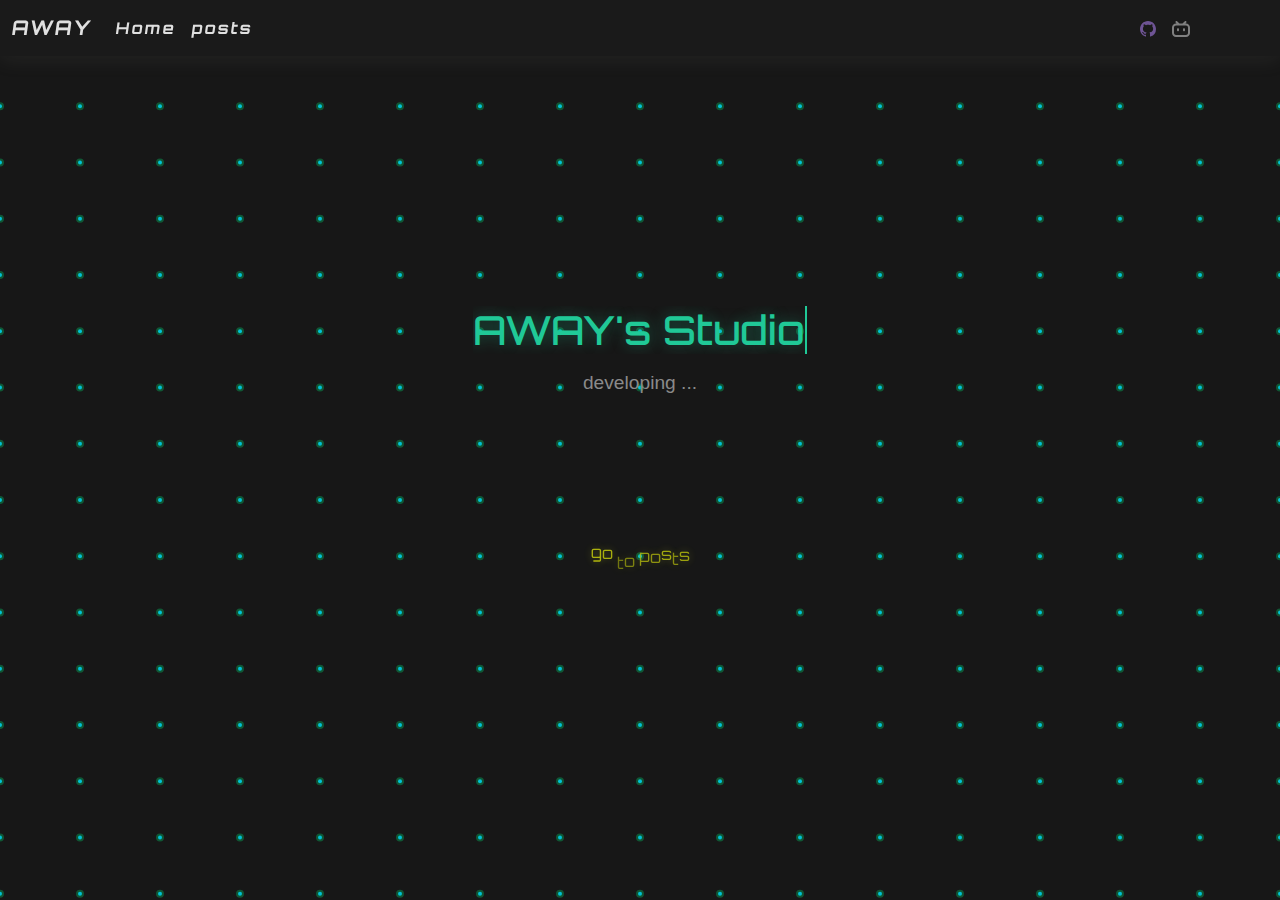
<file: index.html>
<!doctype html><html lang=""><head><meta charset="utf-8"><meta http-equiv="X-UA-Compatible" content="IE=edge"><meta name="viewport" content="width=device-width,initial-scale=1"><link rel="icon" href="/favicon.ico"><title>AWAY's Studio</title><script defer="defer" src="/js/chunk-vendors.f21fa6eb.js"></script><script defer="defer" src="/js/app.094a03cc.js"></script><link href="/css/chunk-vendors.47cbc3b5.css" rel="stylesheet"><link href="/css/app.74fd20f9.css" rel="stylesheet"></head><body><noscript><strong>We're sorry but vueweb doesn't work properly without JavaScript enabled. Please enable it to continue.</strong></noscript><div id="app"></div></body></html>
</file>
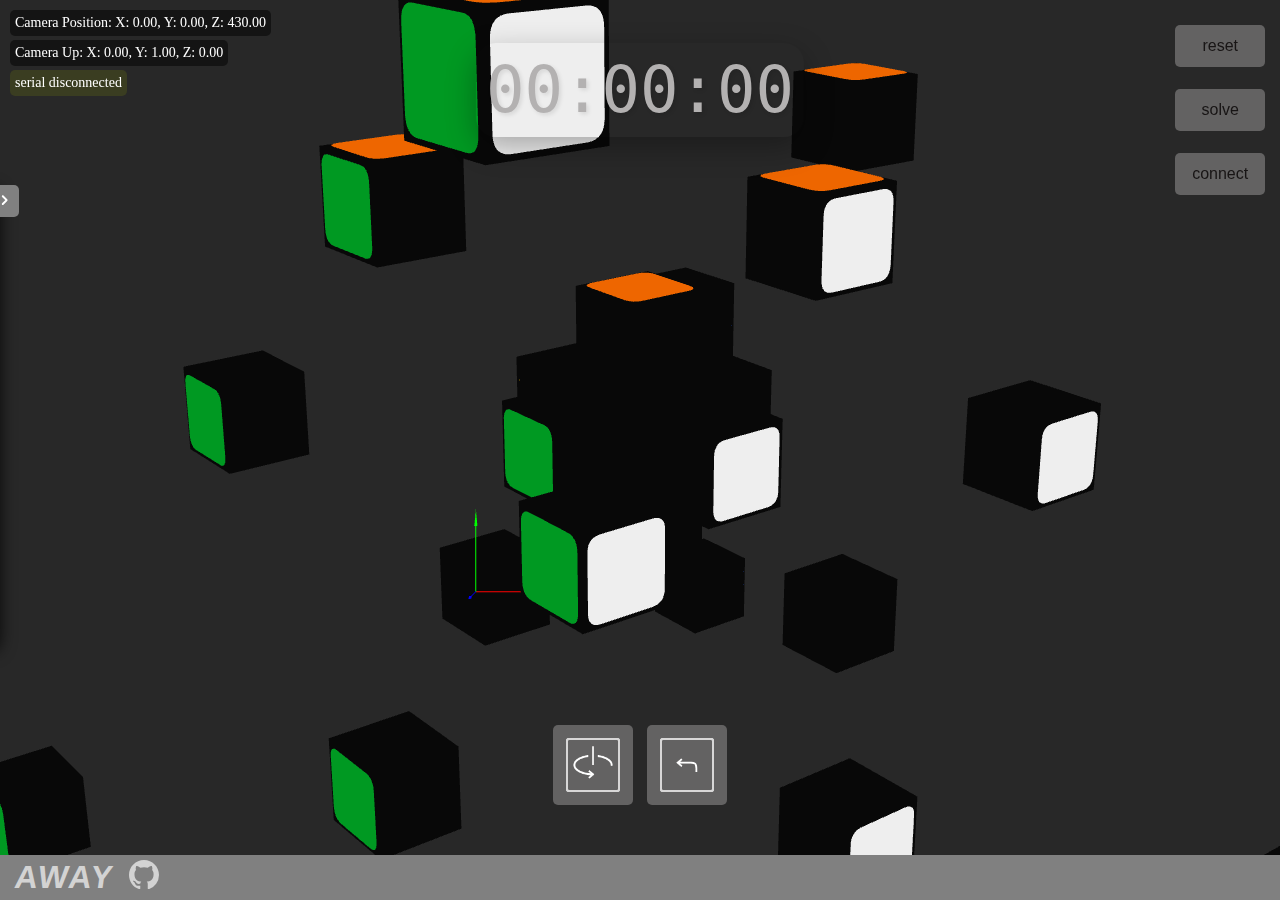
<file: page/cube/index.html>
<!DOCTYPE html>
<html lang="en">
<head>
    <meta charset="UTF-8">
    <meta name="viewport" content="width=device-width, initial-scale=1.0">
    <title>cube</title>
  <script type="module" crossorigin src="./assets/index-ji0-F0Dz.js"></script>
  <link rel="stylesheet" crossorigin href="./assets/index-BbpCbGf9.css">
</head>
<body>
    <div id="timer-container">
        <div id="timePanel">00:00:00</div>
        <div class="controls">

        </div>
    </div>

    <canvas id="cube"></canvas>
    <div id="camera-coordinates">Camera Position: Loading...</div>
    <div id="camera-up">Camera up: Loading...</div>
    <div id="serial-line">serial disconnected</div>

    
    <div class="serial-container" id="serial-container">
        <button id="switch">
            <svg id="panelArrow" width="12" height="12" viewBox="0 0 9 9" fill="none" xmlns="http://www.w3.org/2000/svg" class="panel-arrow"><path fill-rule="evenodd" clip-rule="evenodd" d="M7.50588 3.40623C7.40825 3.3086 7.24996 3.3086 7.15232 3.40623L4.41244 6.14612L1.67255 3.40623C1.57491 3.3086 1.41662 3.3086 1.31899 3.40623C1.22136 3.50386 1.22136 3.66215 1.31899 3.75978L4.11781 6.5586C4.28053 6.72132 4.54434 6.72132 4.70706 6.5586L7.50588 3.75978C7.60351 3.66215 7.60351 3.50386 7.50588 3.40623Z" fill="currentColor"></path><path d="M7.15232 3.40623L7.50588 3.75978L7.50588 3.75978L7.15232 3.40623ZM7.50588 3.40623L7.15232 3.75978L7.15233 3.75978L7.50588 3.40623ZM4.41244 6.14612L4.05888 6.49967C4.15265 6.59344 4.27983 6.64612 4.41244 6.64612C4.54504 6.64612 4.67222 6.59344 4.76599 6.49967L4.41244 6.14612ZM1.67255 3.40623L2.0261 3.05268L2.0261 3.05268L1.67255 3.40623ZM1.31899 3.40623L0.965439 3.05268L0.965439 3.05268L1.31899 3.40623ZM1.31899 3.75978L1.67255 3.40623V3.40623L1.31899 3.75978ZM4.11781 6.5586L3.76425 6.91215L4.11781 6.5586ZM4.70706 6.5586L4.35351 6.20505L4.70706 6.5586ZM7.50588 3.75978L7.15233 3.40623L7.15232 3.40623L7.50588 3.75978ZM7.50588 3.75978C7.40825 3.85742 7.24996 3.85742 7.15232 3.75978L7.85943 3.05268C7.56654 2.75978 7.09166 2.75978 6.79877 3.05268L7.50588 3.75978ZM4.76599 6.49967L7.50588 3.75978L6.79877 3.05268L4.05888 5.79257L4.76599 6.49967ZM1.31899 3.75978L4.05888 6.49967L4.76599 5.79257L2.0261 3.05268L1.31899 3.75978ZM1.67254 3.75979C1.57491 3.85742 1.41662 3.85742 1.31899 3.75979L2.0261 3.05268C1.73321 2.75978 1.25833 2.75978 0.965439 3.05268L1.67254 3.75979ZM1.67255 3.40623C1.77018 3.50386 1.77018 3.66215 1.67255 3.75978L0.965439 3.05268C0.672546 3.34557 0.672546 3.82044 0.965439 4.11334L1.67255 3.40623ZM4.47136 6.20505L1.67255 3.40623L0.965439 4.11334L3.76425 6.91215L4.47136 6.20505ZM4.35351 6.20505C4.38605 6.1725 4.43882 6.1725 4.47136 6.20505L3.76425 6.91215C4.12223 7.27013 4.70264 7.27013 5.06062 6.91215L4.35351 6.20505ZM7.15232 3.40623L4.35351 6.20505L5.06062 6.91215L7.85943 4.11334L7.15232 3.40623ZM7.15233 3.75978C7.05469 3.66215 7.05469 3.50386 7.15233 3.40623L7.85943 4.11334C8.15233 3.82045 8.15233 3.34557 7.85943 3.05268L7.15233 3.75978Z" fill="currentColor"></path></svg>
        </button>
        <p id="status">连接状态: <span>未连接</span></p>

        <button id="connectButton">连接串口</button>
        <button id="disconnectButton" disabled>断开连接</button>

        <div class="section">
            <h4>接收到的数据</h4>
            <pre id="receivedData"></pre>
        </div>

        <div class="section">
            <h4>发送数据到串口</h4>
            <div class="input-group">
                <input type="text" id="messageInput" placeholder="输入要发送的数据...">
                <button id="sendButton" disabled>发送</button>
                <!-- <button id="startButton" disabled>启动</button> -->
            </div>
            
            <p style="font-size: 0.9em; color: #6c757d; margin-top: 10px;">（数据将自动添加换行符）</p>
        </div>
    </div>

    <div class="control-panel">
        <button id="resetBtn">reset</button>
        <button id="startBtn" disabled>solve</button>
        <button id="connectBtn" disabled>connect</button>
        
    </div>

    <div class="rotation-container">
        <button id="resetRotation">
            <img src="[data-uri]" alt="">
        </button>
        <button id="reverseBtn">
            <img src="[data-uri]" alt="">
        </button>
    </div>

    <div class="footer">
        <a href="https://awayc.github.io" id="home" target="_blank">AWAY</a>
        <a href="https://github.com/awayc" id="github" target="_blank">
            <svg xmlns="http://www.w3.org/2000/svg" width="30" height="30" fill="currentColor" class="bi bi-github" viewBox="0 0 16 15">
                <path d="M8 0C3.58 0 0 3.58 0 8c0 3.54 2.29 6.53 5.47 7.59.4.07.55-.17.55-.38 0-.19-.01-.82-.01-1.49-2.01.37-2.53-.49-2.69-.94-.09-.23-.48-.94-.82-1.13-.28-.15-.68-.52-.01-.53.63-.01 1.08.58 
                1.23.82.72 1.21 1.87.87 2.33.66.07-.52.28-.87.51-1.07-1.78-.2-3.64-.89-3.64-3.95 0-.87.31-1.59.82-2.15-.08-.2-.36-1.02.08-2.12 0 0 .67-.21 2.2.82.64-.18 1.32-.27 2-.27.68 0 1.36.09 
                2 .27 1.53-1.04 2.2-.82 2.2-.82.44 1.1.16 1.92.08 2.12.51.56.82 1.27.82 2.15 0 3.07-1.87 
                3.75-3.65 3.95.29.25.54.73.54 1.48 0 1.07-.01 1.93-.01 2.2 0 .21.15.46.55.38A8.012 8.012 0 0 0 16 8c0-4.42-3.58-8-8-8z"></path>
            </svg>
        </a>
    </div>

</body>
</html>
</file>
<file: css/app.74fd20f9.css>
@import url(https://fonts.googleapis.com/css2?family=Orbitron:wght@400;700&display=swap);.navbar[data-v-050c004d]{position:fixed;width:100%;z-index:999;box-shadow:0 4px 20px hsla(80,1%,56%,.1)!important}.orb-font[data-v-050c004d]{font-family:Orbitron,sans-serif;color:#e0e0e0;font-weight:700;letter-spacing:2px;transform:skew(-8deg);display:inline-block}.orb-font[data-v-050c004d]:hover :after,.orb-font[data-v-050c004d]:hover :before{color:#e0e0e0}.blog-name[data-v-050c004d]{color:#e0e0e0!important;transition:all .5s ease}.blog-name[data-v-050c004d]:hover{color:#000!important;text-shadow:0 0 7px #408c7a,2px 0 0 #0ff,-2px 0 0 #ff00c1}.blog-name[data-v-050c004d]:hover:after,.blog-name[data-v-050c004d]:hover:before{opacity:.8}.nav-item[data-v-050c004d]{transition:all .3s}.home-link[data-v-050c004d]{color:#e0e0e0!important;transition:all .3s}.home-link[data-v-050c004d]:hover{color:#e0e0e0!important;text-shadow:2px 0 0 #ff00c1}.blogs-link[data-v-050c004d]{color:#e0e0e0!important;transition:all .3s}.blogs-link[data-v-050c004d]:hover{color:#e0e0e0!important;text-shadow:2px 0 0 #0ff}.navbar-toggler[data-v-050c004d]{background-color:#6e6d72!important}.right-border[data-v-050c004d]{margin-right:70px}.svg-link[data-v-050c004d]:hover{transform:translateY(-2px)}.github-link[data-v-050c004d]{color:#6e5494!important;transition:all .3s ease}.github-link[data-v-050c004d]:hover{color:#4078c0!important}.bilibili-link[data-v-050c004d]{color:grey!important;transition:all .3s ease}.bilibili-link[data-v-050c004d]:hover{color:#ff69b4!important}.navbar[data-v-050c004d]{background-color:#1a1a1a!important}#app{background-color:#2a2a2a;color:#e0e0e0;font-family:Avenir,Helvetica,Arial,sans-serif;-webkit-font-smoothing:antialiased;-moz-osx-font-smoothing:grayscale}nav{padding:30px}.footer{padding:40px}.copyright{color:#777;text-align:center;font-family:Segoe UI,Helvetica Neue,Arial,Noto Sans,sans-serif}.typewriter-container[data-v-7179e515]{display:inline-block}.typewriter-text[data-v-7179e515]{display:inline-block;overflow:hidden;white-space:nowrap}.cursor[data-v-7179e515]{border-right:2px solid;animation:blink-7179e515 .75s step-end infinite}@keyframes blink-7179e515{0%,to{border-color:transparent}50%{border-color:inherit}}.magnetic-background-container[data-v-1cf8ee82]{position:absolute;top:0;left:0;width:100vw;height:100vh;overflow:hidden;z-index:-1;background-color:#171717;display:flex;justify-content:center;align-items:center}.magnetic-svg[data-v-1cf8ee82]{position:absolute;width:100%;height:100%}.magnetic-svg line[data-v-1cf8ee82]{fill:none;stroke:#f7f7f7;stroke-width:2}.home-container[data-v-3795f086]{padding-top:50px;position:relative;min-height:100vh;overflow:hidden}.background-wrapper[data-v-3795f086]{position:absolute;width:100%;height:100%;z-index:0}.content-layer[data-v-3795f086]{position:relative;z-index:1}.welcome-banner[data-v-3795f086]{margin-top:20%;text-align:center;margin-bottom:140px}.cyber-glow.typewriter[data-v-3795f086]{overflow:hidden;border-right:2px solid #20c997;white-space:nowrap;animation:typing-3795f086 1.2s steps(12),blink-caret-3795f086 1s step-end infinite}@keyframes typing-3795f086{0%{width:0}to{width:12ch}}@keyframes blink-caret-3795f086{0%,to{border-color:transparent}50%{border-color:#20c997}}.cyber-glow[data-v-3795f086]{font-family:Orbitron,sans-serif;color:#20c997;text-shadow:0 0 15px rgba(32,201,151,.4);font-size:2.5rem;display:inline-block}.subtitle[data-v-3795f086]{color:#8a8a8a;font-size:1.2rem}.post-link[data-v-3795f086]{margin-top:50px;display:block;text-align:center;font-family:Orbitron,sans-serif}.link-button[data-v-3795f086]{display:inline-block;color:#b7bd0e!important;text-shadow:0 0 10px rgba(213,219,62,.4);transition:font-size .5s ease;animation:shining-3795f086 3.5s infinite}@keyframes shining-3795f086{0%{text-shadow:0 0 10px rgba(213,219,62,.4)}50%{text-shadow:0 0 30px rgba(234,240,70,.8)}to{text-shadow:0 0 10px rgba(213,219,62,.4)}}.link-button[data-v-3795f086]:hover{font-size:1.05rem}.my-card[data-v-26cf2bfd]{width:80%;margin:0 auto;border-radius:20px;background-color:#2d2d2d;color:#e0e0e0;box-shadow:4px 4px 20px #0c0c0c;overflow:hidden;transition:.5s}.my-card[data-v-26cf2bfd]:hover{transform:translateY(-3px);box-shadow:4px 4px 20px #054946}.card-body[data-v-26cf2bfd]{padding:20px 30px}svg[data-v-26cf2bfd]{color:#716f6f}.calender[data-v-26cf2bfd]{margin-right:5px}.time[data-v-26cf2bfd]{color:#717171}.tags[data-v-26cf2bfd]{margin-bottom:10px}.my-tag[data-v-c78ae494]{display:inline-block;padding:.25em .7em;margin:.2em;font-size:.75rem;line-height:1;border-radius:.25rem;color:#3d3d3d}.my-card[data-v-55a16cbd]{background:#2d2d2d;border-radius:15px;border:1px solid rgba(32,201,151,.1);width:300px;position:fixed;left:30px;top:100px;transition:all .4s cubic-bezier(.4,0,.2,1)}.avatar-container[data-v-55a16cbd]{width:120px;height:120px;margin:-60px auto 20px;border-radius:50%;overflow:hidden;border:3px solid #20c997;box-shadow:0 0 20px rgba(32,201,151,.3)}.hover-glow[data-v-55a16cbd]{-o-object-fit:cover;object-fit:cover;transition:transform .4s,filter .4s}.my-card:hover{&[data-v-55a16cbd]{transform:translateY(-5px) rotate(2deg);box-shadow:0 10px 30px rgba(32,201,151,.2)}.hover-glow[data-v-55a16cbd]{transform:scale(1.05);filter:brightness(1.1)}}.cyber-text[data-v-55a16cbd]{font-family:Orbitron,sans-serif;color:#20c997;text-shadow:0 0 10px rgba(32,201,151,.4)}.bio-text[data-v-55a16cbd]{color:#8a8a8a;font-size:.9rem}.social-link{&[data-v-55a16cbd]{color:#6c757d;transition:all .3s ease;margin-right:10px;text-decoration:none}&[data-v-55a16cbd]:hover{color:#20c997;transform:translateY(-3px)}}.social-link svg[data-v-55a16cbd]{margin-right:2px}.bilibili-icon[data-v-55a16cbd],.github-icon[data-v-55a16cbd]{transform:translateY(-2px)}.blogroll-container[data-v-55a16cbd]{margin-top:10px}.blogroll a[data-v-55a16cbd]{color:#8a8a8a;font-size:.9rem;text-decoration:none;transition:all .5s ease}.blogroll a[data-v-55a16cbd]:hover{color:#b9dd1b}.view-container[data-v-3dbff2dc]{padding-top:60px}.container[data-v-3dbff2dc]{padding-top:20px;padding-bottom:15px}.postCard[data-v-3dbff2dc]{margin-bottom:10px!important}.my-card-img[data-v-3dbff2dc]{-o-object-fit:cover;object-fit:cover;max-height:20vh}.info-card[data-v-3dbff2dc]{margin-left:20px;margin-top:100px;position:fixed;width:25%}.post-view[data-v-f6cbe90a]{padding-top:50px;background-color:#181c27}.header-container[data-v-f6cbe90a]{margin-top:150px;margin-bottom:150px;text-align:center;color:#e0e0e0}.title[data-v-f6cbe90a]{color:#9cc5e2}.date[data-v-f6cbe90a]{margin-top:10px}.calender[data-v-f6cbe90a]{margin:10px}.calender svg[data-v-f6cbe90a]{transform:translateY(-2px)}.content-container[data-v-f6cbe90a]{color:#c4c6c9;margin:0 auto;width:70%;background-color:#252d38;box-shadow:4px 4px 20px #101418;padding:40px 60px 40px 60px}.container[data-v-750580c5]{padding-top:50px;position:relative;min-height:100vh}
</file>
<file: page/cube/assets/index-BbpCbGf9.css>
html,body{margin:0;padding:0;width:100%;height:100%;overflow:hidden}canvas#cube{display:block;width:100%!important;height:95%!important}#camera-coordinates{position:absolute;top:10px;left:10px;color:#fff;font-size:14px;background-color:#00000080;padding:5px;border-radius:5px}#camera-up{position:absolute;top:40px;left:10px;color:#fff;font-size:14px;background-color:#00000080;padding:5px;border-radius:5px}#serial-line{position:absolute;top:70px;left:10px;color:#fff;font-size:14px;background-color:#4b511980;padding:5px;border-radius:5px}#serial-line.connected{background-color:#8fde4980}.serial-container{position:absolute;display:block;border-radius:12px;box-shadow:0 8px 16px #000c;top:20%;transform:translate(-100%);width:30%;max-width:700px;text-align:center;margin-bottom:20px}h1{color:#007bff;margin-bottom:25px;font-weight:600}button{background-color:#007bff;color:#fff;border:none;padding:12px 25px;border-radius:5px;font-size:.5em;cursor:pointer;transition:background-color .3s ease,transform .2s ease;margin:5px}button:hover{background-color:#0056b3;transform:translateY(-2px)}button:disabled{background-color:#ccc;cursor:not-allowed}#switch{position:absolute;right:-1.5rem;background-color:gray!important;padding:9px!important}.panel-arrow{transition:transform .5s ease-in-out;transform-origin:center;transform:rotate(270deg)}.panel-arrow.rotated{transform:rotate(90deg)}.section{margin-top:10px;padding:15px;border-radius:8px}.section h4{color:#495057;margin-top:0;margin-bottom:15px;font-size:1.4em}#receivedData{background-color:#e2e6ea;border:1px solid #adb5bd;height:50px;overflow-y:auto;padding:10px;text-align:left;font-family:Consolas,Monaco,monospace;font-size:.9em;color:#212529;border-radius:5px;white-space:pre-wrap;word-wrap:break-word}.input-group{display:flex;margin-top:15px;gap:10px}.input-group input[type=text]{flex-grow:1;padding:12px;width:80%;border:1px solid #ced4da;border-radius:5px;font-size:1em}.input-group button{background-color:#28a745}.input-group button:hover{background-color:#218838}#status{margin-top:20px;font-size:1.1em;color:#6c757d}#status.connected{color:#28a745}#status.disconnected{color:#dc3545}#status.error{color:#ffc107}#startButton{background-color:#a7a728}#startButton.active{background-color:#e01e1e}#timer-container{position:absolute;margin:0 auto;top:10%;left:50%;transform:translate(-50%,-50%);padding:10px;text-align:center;border-radius:20px;box-shadow:0 10px 30px #0000004d}#timePanel{font-family:Roboto Mono,monospace;font-size:4em;color:#b3b1b1;text-shadow:2px 2px 4px rgba(0,0,0,.1)}#timePanel.start{color:#f91f02}#timePanel.end{color:#adff2f}.footer{background-color:gray;bottom:10%;width:100%;height:5%;display:flex;align-items:center}.control-panel{position:absolute;top:10px;right:10px;height:auto;width:7%;font-size:2em;border-radius:5px;display:flex;flex-direction:column;gap:12px;padding:10px}.control-panel button{color:#181515;background-color:#9d9b9b80;padding:12px;border-radius:5px;width:100%;box-sizing:border-box}.control-panel button:hover{color:#d3d3d3;background-color:#555}#connectBtn.connected{background-color:#28a745}.footer a{display:block;color:#d3d3d3;text-decoration:none;font-size:2em;margin-left:15px}.footer a:hover{color:#fff}#home{font-family:Orbitron,sans-serif;font-weight:700;letter-spacing:2px;transform:skew(-8deg)}.rotation-container{position:absolute;top:80%;width:100%;text-align:center}.rotation-container button{background-color:#9d9b9b80;color:#a9a9a9;font-size:1.2rem;padding:12px;border-radius:5px;width:5rem;height:5rem;box-sizing:border-box}button img{width:100%;height:100%}
</file>
